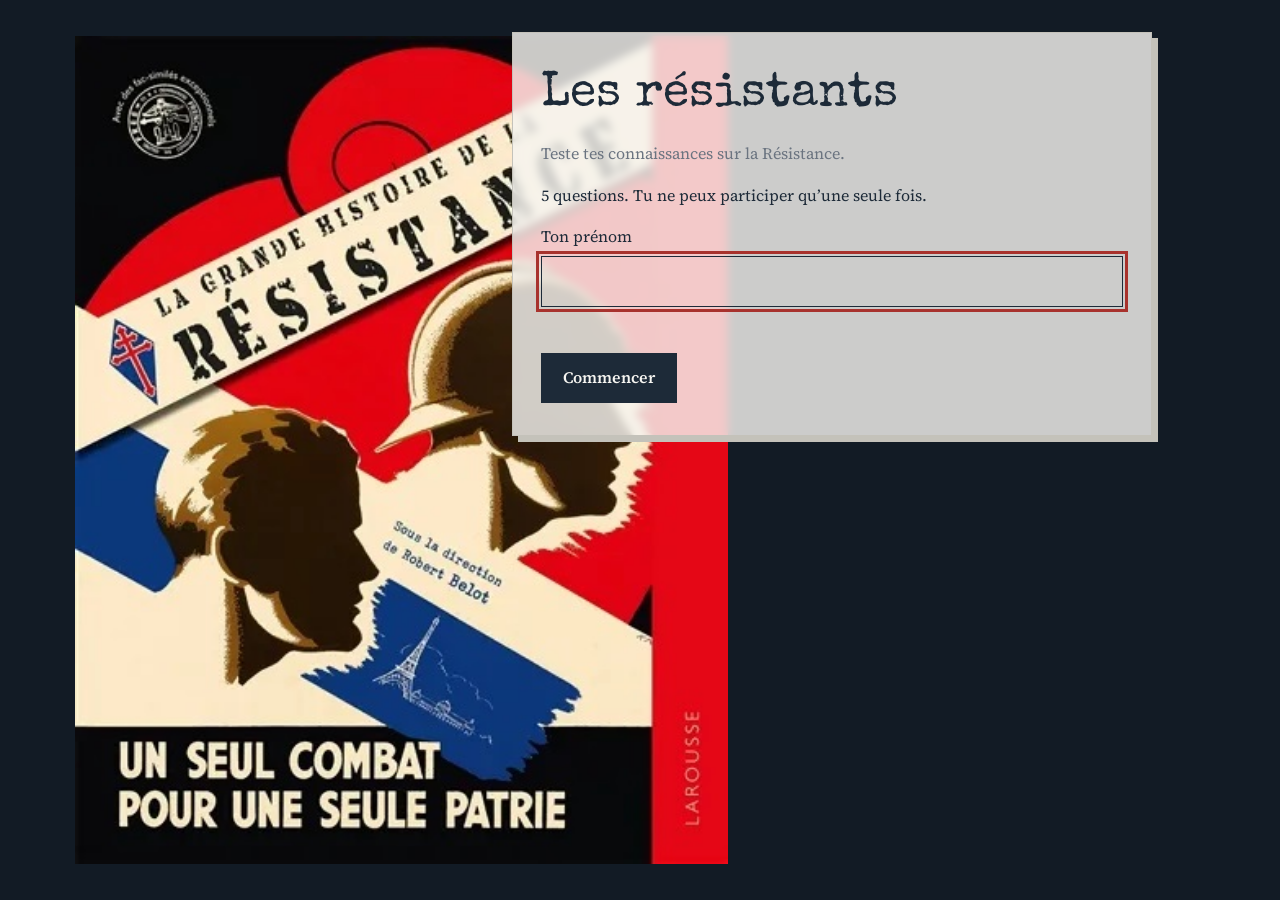
<file: public/index.html>
<!DOCTYPE html>
<html lang="fr">
<head>
<meta charset="utf-8">
<meta name="viewport" content="width=device-width, initial-scale=1">
<title>Questionnaire sur les résistants</title>
<link rel="preconnect" href="https://fonts.googleapis.com">
<link rel="preconnect" href="https://fonts.gstatic.com" crossorigin>
<link href="https://fonts.googleapis.com/css2?family=Special+Elite&family=Source+Serif+4:wght@400;600&display=swap" rel="stylesheet">
<link rel="stylesheet" href="style.css">
</head>
<body>
<main>
  <section class="tract" id="ecran"></section>
</main>

<script src="questions.js"></script>
<script>
const ecran = document.getElementById("ecran");
let prenom = "", index = 0, reussites = [];

function dejaParticipe(){
  try { return localStorage.getItem("resistants_prenom"); } catch { return null; }
}
function memoriser(p){
  try { localStorage.setItem("resistants_prenom", p); } catch {}
}

function accueil(){
  const deja = dejaParticipe();
  if (deja) return dejaFait(deja);
  ecran.innerHTML = `
    <h1></h1>
    <p class="gris"></p>
    <p>${QUESTIONS.length} questions. Tu ne peux participer qu’une seule fois.</p>
    <label for="prenom">Ton prénom</label>
    <input id="prenom" maxlength="30" autocomplete="given-name">
    <p class="erreur" id="msg" role="alert"></p>
    <button class="btn" id="go">Commencer</button>`;
  ecran.querySelector("h1").textContent = TITRE;
  ecran.querySelector(".gris").textContent = SOUS_TITRE;
  const champ = document.getElementById("prenom");
  champ.focus();
  champ.addEventListener("keydown", e => { if (e.key === "Enter") demarrer(); });
  document.getElementById("go").onclick = demarrer;
}

async function demarrer(){
  const msg = document.getElementById("msg");
  const saisi = document.getElementById("prenom").value.trim();
  if (saisi.length < 2) { msg.textContent = "Écris ton prénom (2 lettres minimum)."; return; }
  msg.textContent = "";
  try {
    const r = await fetch("/api/check?prenom=" + encodeURIComponent(saisi));
    const d = await r.json();
    if (d.existe) {
      msg.textContent = "Ce prénom a déjà participé. Utilise un autre prénom ou regarde le dashboard.";
      return;
    }
  } catch {
    msg.textContent = "Connexion impossible. Réessaie dans un instant.";
    return;
  }
  prenom = saisi; index = 0; reussites = [];
  question();
}

function dejaFait(p){
  ecran.innerHTML = `
    <h2>Tu as déjà participé</h2>
    <p class="gris"></p>
    <a class="btn" href="dashboard.html">Voir le dashboard</a>`;
  ecran.querySelector(".gris").textContent = "Participation enregistrée pour « " + p + " ».";
}

function question(){
  const q = QUESTIONS[index];
  ecran.innerHTML = `
    <div class="barre"><div style="width:${(index / QUESTIONS.length) * 100}%"></div></div>
    <p class="gris">Question ${index + 1} sur ${QUESTIONS.length}</p>
    <h2></h2>
    <div class="choix"></div>
    <div id="suite"></div>`;
  ecran.querySelector("h2").textContent = q.question;
  const zone = ecran.querySelector(".choix");
  q.reponses.forEach((texte, i) => {
    const b = document.createElement("button");
    b.textContent = texte;
    b.onclick = () => repondre(i, zone);
    zone.appendChild(b);
  });
}

function repondre(i, zone){
  const q = QUESTIONS[index];
  reussites.push(i === q.bonne);
  [...zone.children].forEach((b, n) => {
    b.disabled = true;
    if (n === q.bonne) b.classList.add("bonne");
    else if (n === i) b.classList.add("mauvaise");
  });
  const dernier = index === QUESTIONS.length - 1;
  document.getElementById("suite").innerHTML =
    `<button class="btn" id="next">${dernier ? "Envoyer mes réponses" : "Question suivante"}</button>`;
  const next = document.getElementById("next");
  next.onclick = () => { index++; dernier ? envoyer() : question(); };
  next.focus();
}

async function envoyer(){
  ecran.innerHTML = `<h2>Envoi en cours…</h2>`;
  try {
    const r = await fetch("/api/submit", {
      method: "POST",
      headers: { "Content-Type": "application/json" },
      body: JSON.stringify({ prenom, reussites })
    });
    const d = await r.json();
    if (r.status === 409) return erreurEnvoi(d.erreur, false);
    if (!r.ok) return erreurEnvoi(d.erreur || "Erreur serveur.", true);
    memoriser(prenom);
    fin(d.score, d.total);
  } catch {
    erreurEnvoi("Connexion impossible.", true);
  }
}

function erreurEnvoi(texte, reessayer){
  ecran.innerHTML = `
    <h2>Envoi impossible</h2>
    <p class="erreur"></p>
    ${reessayer ? '<button class="btn" id="retry">Réessayer l’envoi</button>' : '<a class="btn" href="dashboard.html">Voir le dashboard</a>'}`;
  ecran.querySelector(".erreur").textContent = texte;
  if (reessayer) document.getElementById("retry").onclick = envoyer;
}

function fin(score, total){
  ecran.innerHTML = `
    <h2></h2>
    <div class="score">${score} / ${total}</div>
    <p class="gris">Tes réponses sont enregistrées.</p>
    <a class="btn" href="dashboard.html">Voir le dashboard</a>`;
  ecran.querySelector("h2").textContent = "Merci " + prenom;
}

accueil();
</script>
</body>
</html>
</file>
<file: public/style.css>
:root{
  --fond:#e9e7e1; --papier:#f6f5f1; --encre:#1d2a38; --gris:#6b7480;
  --trait:#c4c2ba; --rouge:#a8322d; --vert:#2f6b4f;
}
@media (prefers-color-scheme: dark){
  :root{ --fond:#121b25; --papier:#1a2633; --encre:#e8e6df; --gris:#9aa4b0; --trait:#33414f; --rouge:#d9625c; --vert:#6fbf98; }
}
*{box-sizing:border-box}
body{margin:0;background:var(--fond);color:var(--encre);font-family:"Source Serif 4",Georgia,serif;line-height:1.6;min-height:100vh;display:flex;justify-content:center;padding:32px 16px}
main{width:100%;max-width:640px}
main.large{max-width:920px}
h1,h2,h3{font-family:"Special Elite","Courier New",monospace;font-weight:400;line-height:1.25}
h1{font-size:clamp(2rem,6vw,3rem);margin:0 0 12px}
h2{font-size:1.4rem;margin:0 0 20px}
h3{font-size:1.1rem;margin:0 0 12px}
a{color:inherit}
.tract{background:var(--papier);border:1px solid var(--trait);padding:32px 28px;box-shadow:6px 6px 0 var(--trait)}
.gris{color:var(--gris)}
.erreur{color:var(--rouge);min-height:1.6em;margin:8px 0 0}
button{font:inherit;cursor:pointer;color:inherit}
.btn{display:inline-block;background:var(--encre);color:var(--papier);border:0;padding:12px 22px;font-weight:600;margin-top:12px;text-decoration:none}
.btn:hover{opacity:.88}
input{font:inherit;width:100%;padding:12px 14px;border:1.5px solid var(--trait);background:transparent;color:inherit;margin-top:6px}
input:focus{outline:none;border-color:var(--encre)}
.choix{display:grid;gap:10px}
.choix button{text-align:left;background:transparent;border:1.5px solid var(--trait);padding:12px 16px}
.choix button:hover:not(:disabled){border-color:var(--encre)}
.choix button:disabled{cursor:default}
.choix .bonne{border-color:var(--vert);background:color-mix(in srgb,var(--vert) 14%,transparent)}
.choix .mauvaise{border-color:var(--rouge);background:color-mix(in srgb,var(--rouge) 14%,transparent)}
.barre{height:4px;background:var(--trait);margin-bottom:24px}
.barre div{height:100%;background:var(--encre);transition:width .3s}
.score{font-family:"Special Elite","Courier New",monospace;font-size:3rem;margin:8px 0}
button:focus-visible,a:focus-visible,input:focus-visible{outline:3px solid var(--rouge);outline-offset:2px}
@media (prefers-reduced-motion:reduce){.barre div{transition:none}}

/* dashboard */
.entete{display:flex;justify-content:space-between;align-items:baseline;flex-wrap:wrap;gap:8px;margin-bottom:20px}
.chiffres{display:grid;grid-template-columns:repeat(auto-fit,minmax(180px,1fr));gap:16px;margin-bottom:24px}
.chiffres .tract{padding:18px 20px;box-shadow:4px 4px 0 var(--trait)}
.chiffres .gros{font-family:"Special Elite","Courier New",monospace;font-size:2rem;line-height:1.2}
.graphiques{display:grid;grid-template-columns:repeat(auto-fit,minmax(300px,1fr));gap:24px;margin-bottom:24px}
.graphiques .tract{padding:20px;box-shadow:4px 4px 0 var(--trait)}
.zone-graph{position:relative;height:260px}
.tableau{overflow-x:auto}
table{width:100%;border-collapse:collapse}
th,td{text-align:left;padding:10px 8px;border-bottom:1px solid var(--trait)}
th{font-weight:600}
body{
  background: linear-gradient(rgba(0,0,0,.35), rgba(0,0,0,.35)), url("fond.jpg") center / contain no-repeat #121b25;
  background-attachment: fixed;
}
@media (min-width: 1000px){
  body{
    background: url("fond.jpg") 12% center / auto 92vh no-repeat #121b25;
    background-attachment: fixed;
    justify-content: flex-end;
    padding-right: 10vw;
  }
  body:has(main.large){ justify-content: center; padding-right: 16px; }
}
.tract{
  background: color-mix(in srgb, var(--papier) 82%, transparent);
  backdrop-filter: blur(4px);
}
</file>
